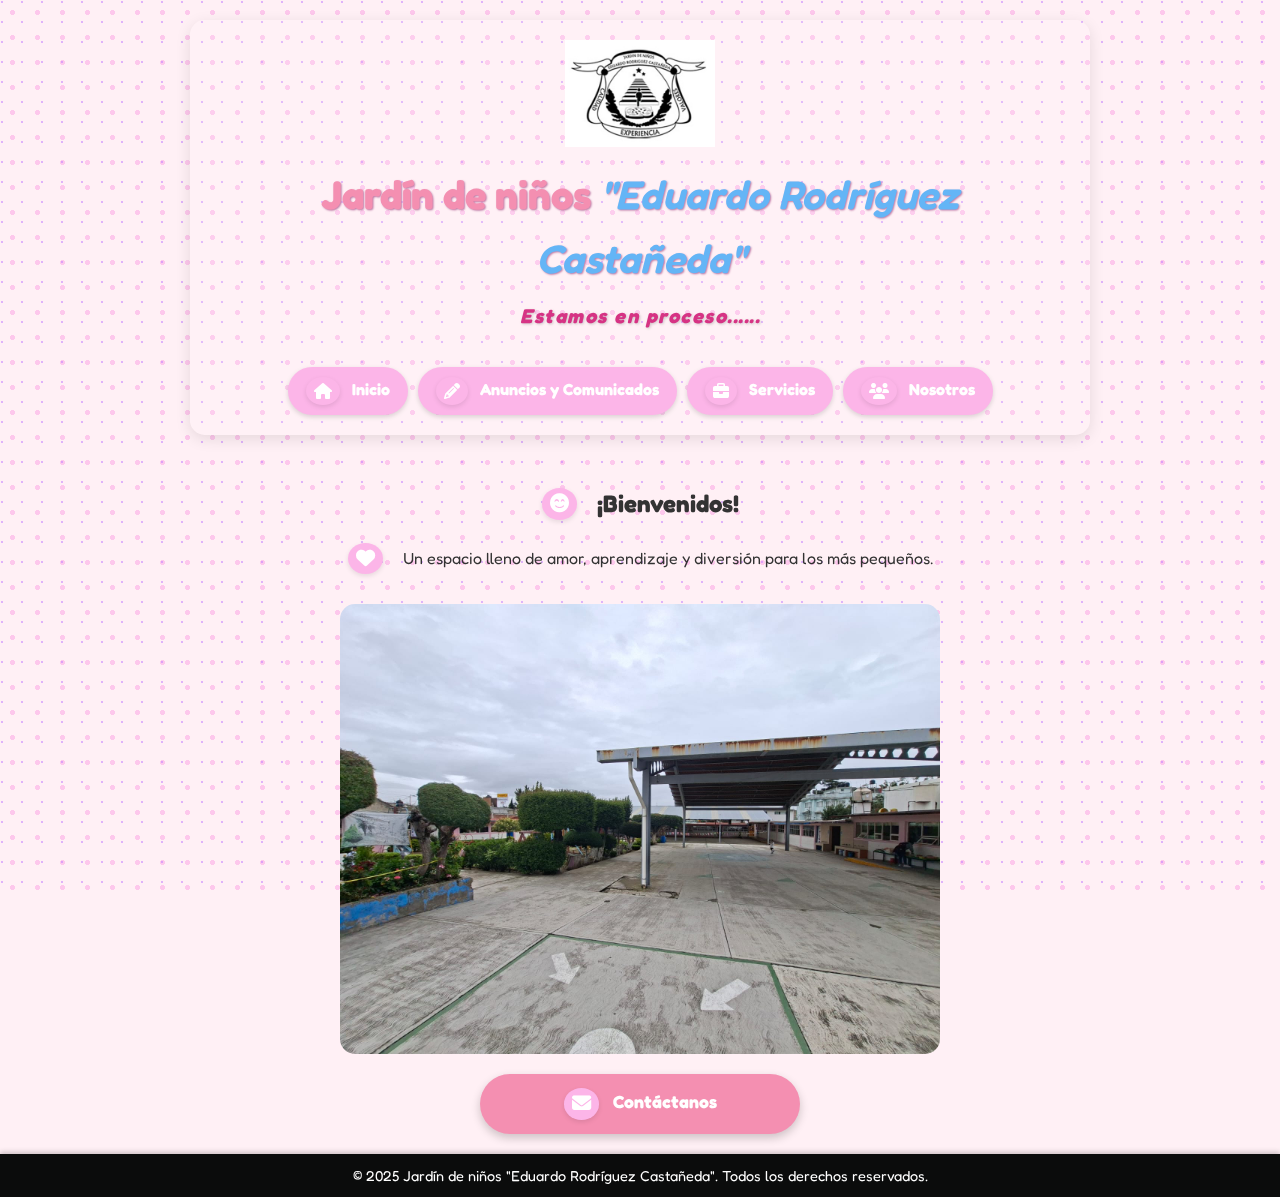
<file: index.html>
<!DOCTYPE html>
<html lang="es">

<head>
    <meta charset="UTF-8">
    <meta name="viewport" content="width=device-width, initial-scale=1.0">

    <link rel="stylesheet" href="css/estilos.css" />

    <link href="https://fonts.googleapis.com/css2?family=Fredoka:wght@400;600&display=swap" rel="stylesheet">
    <link rel="stylesheet" href="https://cdnjs.cloudflare.com/ajax/libs/font-awesome/6.4.0/css/all.min.css" />

</head>

<body>
    <div class="estrellas"></div>

    <header>

        <div class="logo">
            <img src="img/LogoEscuela.jpg" alt="Logo del Preescolar">
            <h1 class="titulo-principal">Jardín de niños <span class="nombre">"Eduardo Rodríguez Castañeda"</span></h1>
            <h3 class="subtitulo">Estamos en proceso......</h3>
        </div>

        <nav>
            <button class="menu-toggle" id="menu-toggle">☰</button>
            <ul class="menu" id="menu">
                <li><a href="index.html"><i class="fas fa-home"></i> Inicio</a></li>
                <li><a href="informacion.html"><i class="fas fa-pencil-alt"></i> Anuncios y Comunicados</a></li>
                <li><a href="servicios.html"><i class="fas fa-briefcase"></i> Servicios</a></li>
                <li><a href="nosotros.html"><i class="fas fa-users"></i> Nosotros</a></li>


            </ul>

        </nav>

    </header>
 

    <main>
        <section class="bienvenida">
            <h2><i class="fas fa-smile-beam"></i> ¡Bienvenidos!</h2>
            <p><i class="fas fa-heart"></i> Un espacio lleno de amor, aprendizaje y diversión para los más pequeños.</p>
            <img src="img/foto_Pano.jpg" alt="Niños jugando en el jardín">
            <a href="contacto.html" class="boton"><i class="fas fa-envelope"></i> Contáctanos</a>
        </section>


    </main>


    <footer>
        <p>&copy; 2025 Jardín de niños "Eduardo Rodríguez Castañeda". Todos los derechos reservados.</p>
    </footer>
    <script src="js/menu.js"></script>
</body>

</html>
</file>
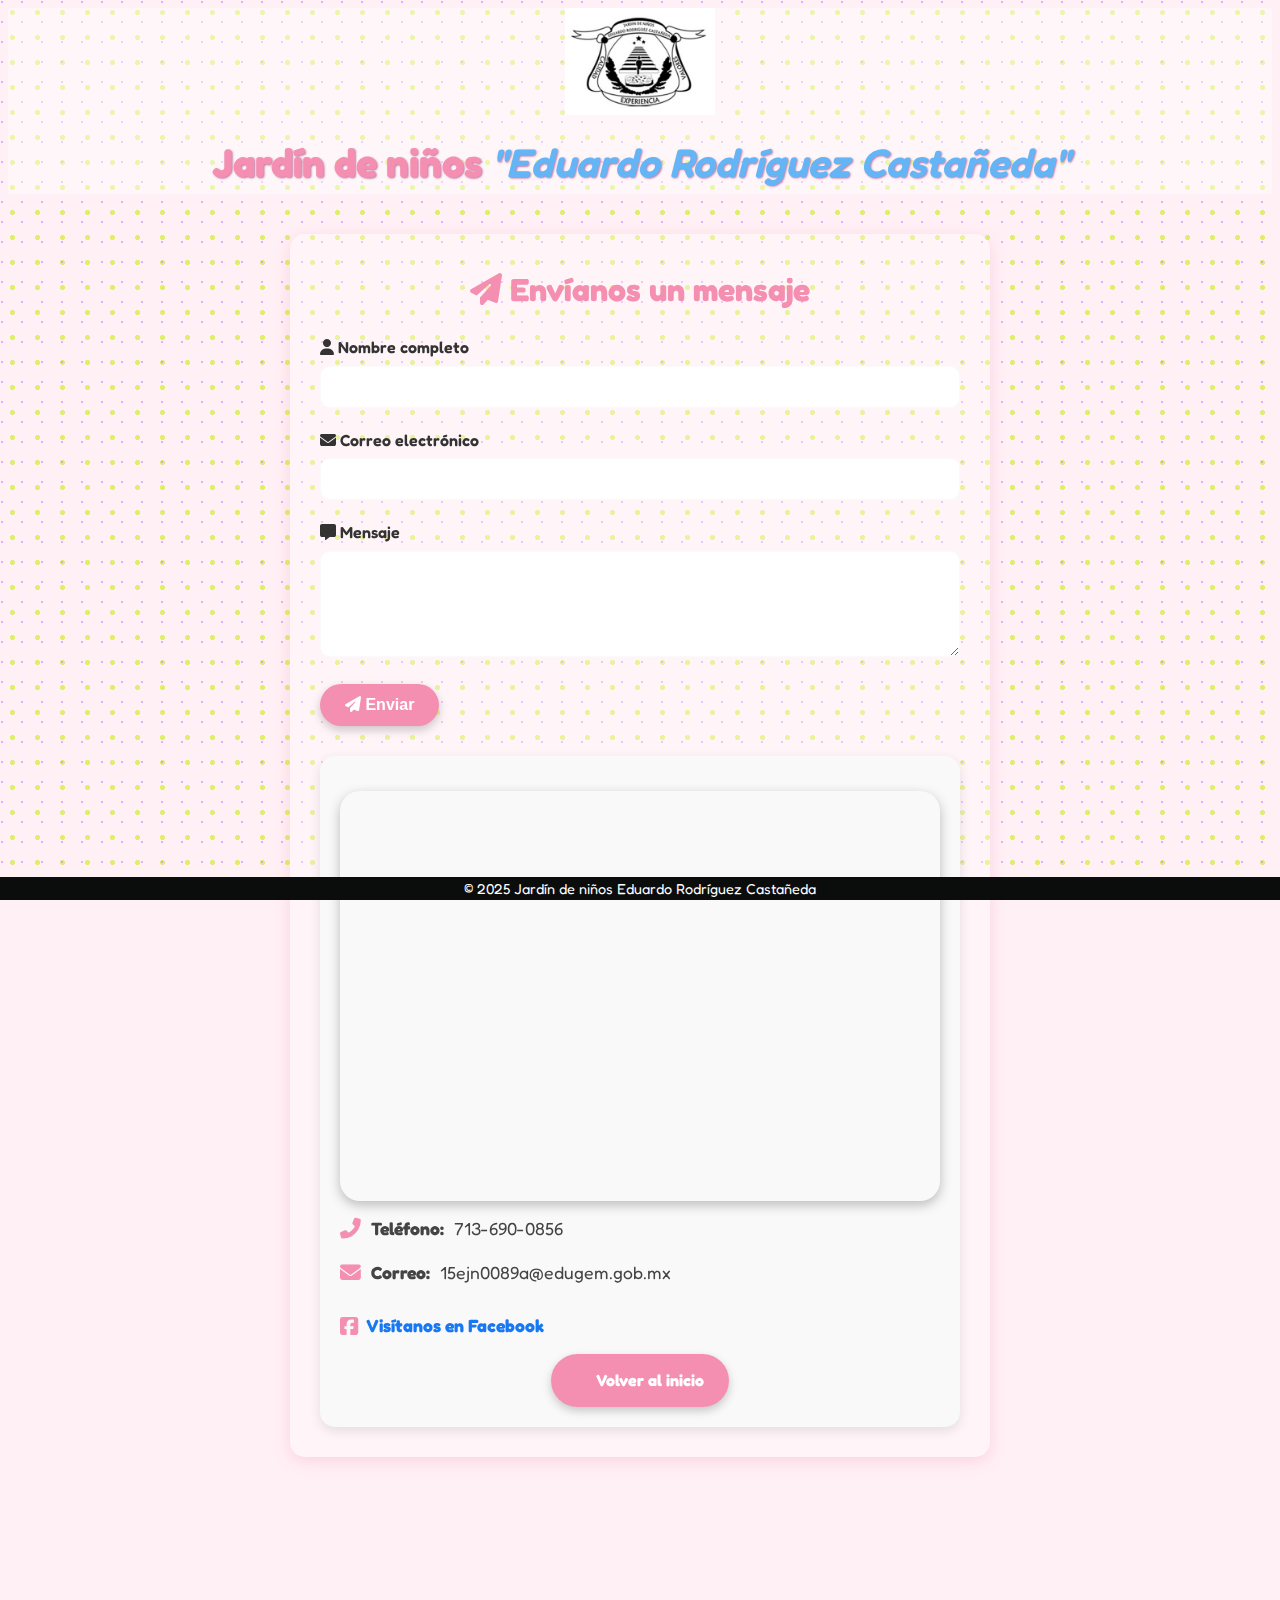
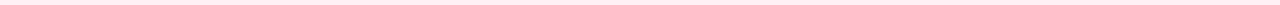
<file: contacto.html>
<!DOCTYPE html>
<html lang="es">

<head>
  <meta charset="UTF-8" />
  <meta name="viewport" content="width=device-width, initial-scale=1" />
  <title>Contáctanos - Jardín de niños Eduardo Rodríguez Castañeda</title>
  <link rel="stylesheet" href="css/contacto.css" />
  <link href="https://fonts.googleapis.com/css2?family=Fredoka&display=swap" rel="stylesheet" />
  <link rel="stylesheet" href="https://cdnjs.cloudflare.com/ajax/libs/font-awesome/6.4.0/css/all.min.css" />
</head>

<body class="contacto-page">
  <div class="estrellas"></div>
  <div class="estrellas3"></div>

  <header>
    <div class="logo">
      <img src="img/LogoEscuela.jpg" alt="Logo del Preescolar" />
      <h1 class="titulo-principal">
        Jardín de niños <span class="nombre">"Eduardo Rodríguez Castañeda"</span>
      </h1>
    </div>
  </header>

  <main>
    <section class="contacto">
      <h2 class="titulo-seccion"><i class="fas fa-paper-plane"></i> Envíanos un mensaje</h2>

      <form action="https://formsubmit.co/15ejn0089a@edugem.gob.mx" method="POST" class="formulario-contacto">

        <input type="hidden" name="_captcha" value="false">
        <input type="hidden" name="_next" value="https://xanderm30.github.io/gracias.html">

        <label for="nombre"><i class="fas fa-user"></i> Nombre completo</label>
        <input type="text" id="nombre" name="nombre" required>

        <label for="email"><i class="fas fa-envelope"></i> Correo electrónico</label>
        <input type="email" id="email" name="email" required>

        <label for="mensaje"><i class="fas fa-comment-alt"></i> Mensaje</label>
        <textarea id="mensaje" name="mensaje" rows="5" required></textarea>

        <button type="submit" class="boton"><i class="fas fa-paper-plane"></i> Enviar</button>
      </form>
<div class="informacion-contacto">
      <div class="mapa">
        <iframe
          src="https://www.google.com/maps/embed?pb=!1m18!1m12!1m3!1d537.4765699722136!2d-99.4698513156447!3d19.178971907590213!2m3!1f0!2f0!3f0!3m2!1i1024!2i768!4f13.1!3m3!1m2!1s0x85cdf232e2759dd9%3A0x6bde00c539e40dfd!2sEduardo%20Rodriguez%20Casta%C3%B1eda!5e0!3m2!1ses-419!2smx!4v1752170701131!5m2!1ses-419!2smx"
          width="100%" height="400" style="border:0;" allowfullscreen="" loading="lazy"
          referrerpolicy="no-referrer-when-downgrade">
        </iframe>
      </div>

      <p><i class="fas fa-phone-alt"></i> <strong>Teléfono:</strong> 713-690-0856</p>
      <p><i class="fas fa-envelope"></i> <strong>Correo:</strong> 15ejn0089a@edugem.gob.mx</p>
      <p>
        <a href="https://www.facebook.com/PaginaDeFacebook" target="_blank" class="facebook-link">
          <i class="fab fa-facebook-square"></i> <strong>Visítanos en Facebook</strong>
        </a>
      </p>

      <a href="index.html" class="boton volver"><i class="fas fa-arrow-left"></i> Volver al inicio</a>
      </div>
    </section>
  </main>

  <footer>
    © 2025 Jardín de niños Eduardo Rodríguez Castañeda
  </footer>
</body>

</html>
</file>
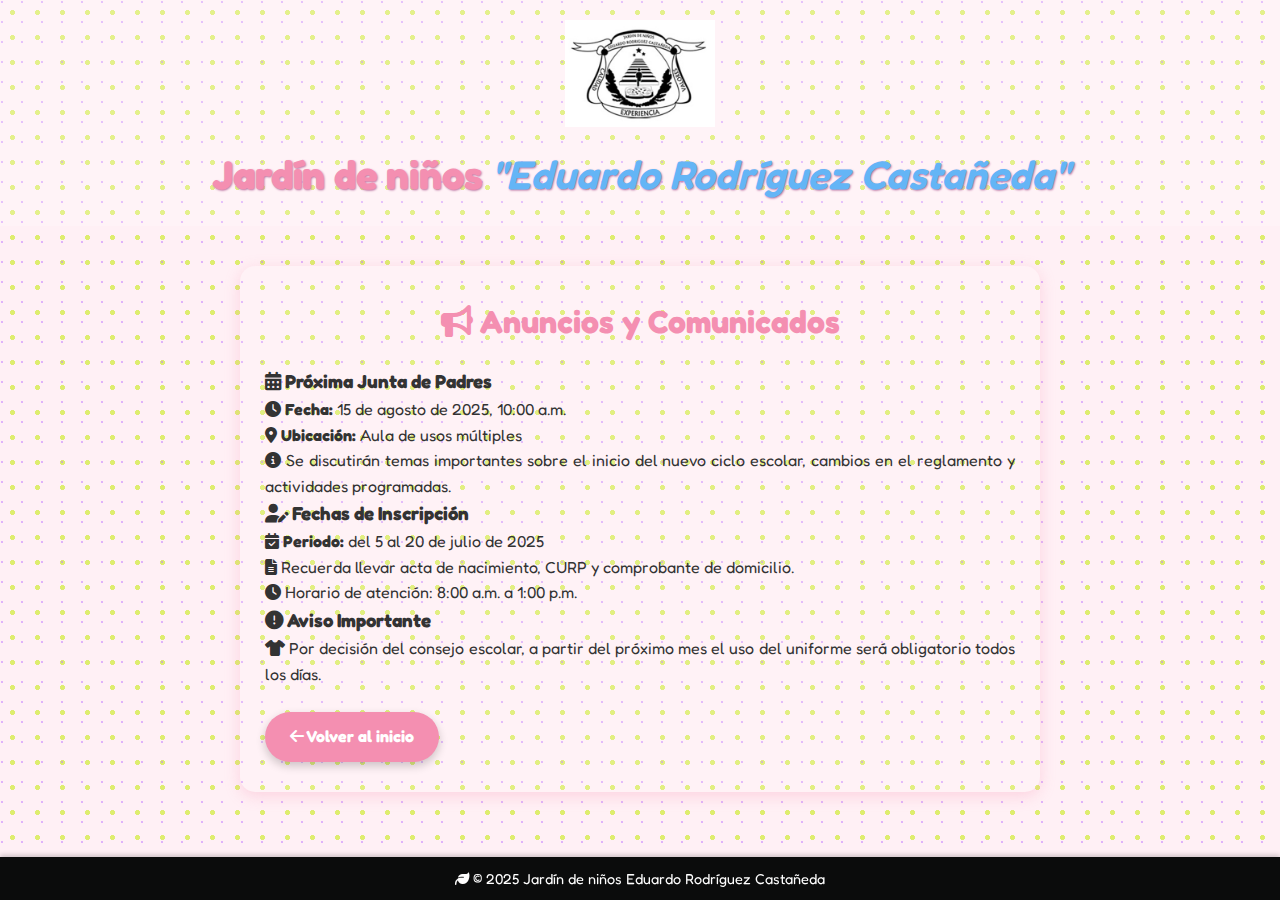
<file: informacion.html>
<!DOCTYPE html>
<html lang="es">
<head>
  <meta charset="UTF-8" />
  <meta name="viewport" content="width=device-width, initial-scale=1" />
  <title>Información - Jardín de niños Eduardo Rodríguez Castañeda</title>
  <link rel="stylesheet" href="css/informacion.css" />
  <link href="https://fonts.googleapis.com/css2?family=Fredoka:wght@400;600&display=swap" rel="stylesheet">
  <link rel="stylesheet" href="https://cdnjs.cloudflare.com/ajax/libs/font-awesome/6.5.0/css/all.min.css">

  
  
</head>
<body class="informacion-page">
  <div class="estrellas"></div>

  <div class="container">
    <header>
      <div class="logo">
        <img src="img/LogoEscuela.jpg" alt="Logo del Preescolar" />
        <h1 class="titulo-principal">
          <i class=""></i> Jardín de niños <span class="nombre">"Eduardo Rodríguez Castañeda"</span>
        </h1>
      </div>
    </header>

    <main>
      <section class="informacion">
        <h2 class="titulo-informacion"><i class="fas fa-bullhorn"></i> Anuncios y Comunicados</h2>

        <article class="modulo-info">
          <h3><i class="fas fa-calendar-alt"></i> Próxima Junta de Padres</h3>
          <p><strong><i class="fas fa-clock"></i> Fecha:</strong> 15 de agosto de 2025, 10:00 a.m.</p>
          <p><strong><i class="fas fa-map-marker-alt"></i> Ubicación:</strong> Aula de usos múltiples</p>
          <p><i class="fas fa-info-circle"></i> Se discutirán temas importantes sobre el inicio del nuevo ciclo escolar, cambios en el reglamento y actividades programadas.</p>
        </article>

        <article class="modulo-info">
          <h3><i class="fas fa-user-edit"></i> Fechas de Inscripción</h3>
          <p><strong><i class="fas fa-calendar-check"></i> Periodo:</strong> del 5 al 20 de julio de 2025</p>
          <p><i class="fas fa-file-alt"></i> Recuerda llevar acta de nacimiento, CURP y comprobante de domicilio.</p>
          <p><i class="fas fa-clock"></i> Horario de atención: 8:00 a.m. a 1:00 p.m.</p>
        </article>

        <article class="modulo-info">
          <h3><i class="fas fa-exclamation-circle"></i> Aviso Importante</h3>
          <p><i class="fas fa-tshirt"></i> Por decisión del consejo escolar, a partir del próximo mes el uso del uniforme será obligatorio todos los días.</p>
        </article>

        <a href="index.html" class="boton volver"><i class="fas fa-arrow-left"></i> Volver al inicio</a>
      </section>
    </main>

    <footer>
      <i class="fas fa-leaf"></i> © 2025 Jardín de niños Eduardo Rodríguez Castañeda
    </footer>
  </div>
</body>
</html>
</file>
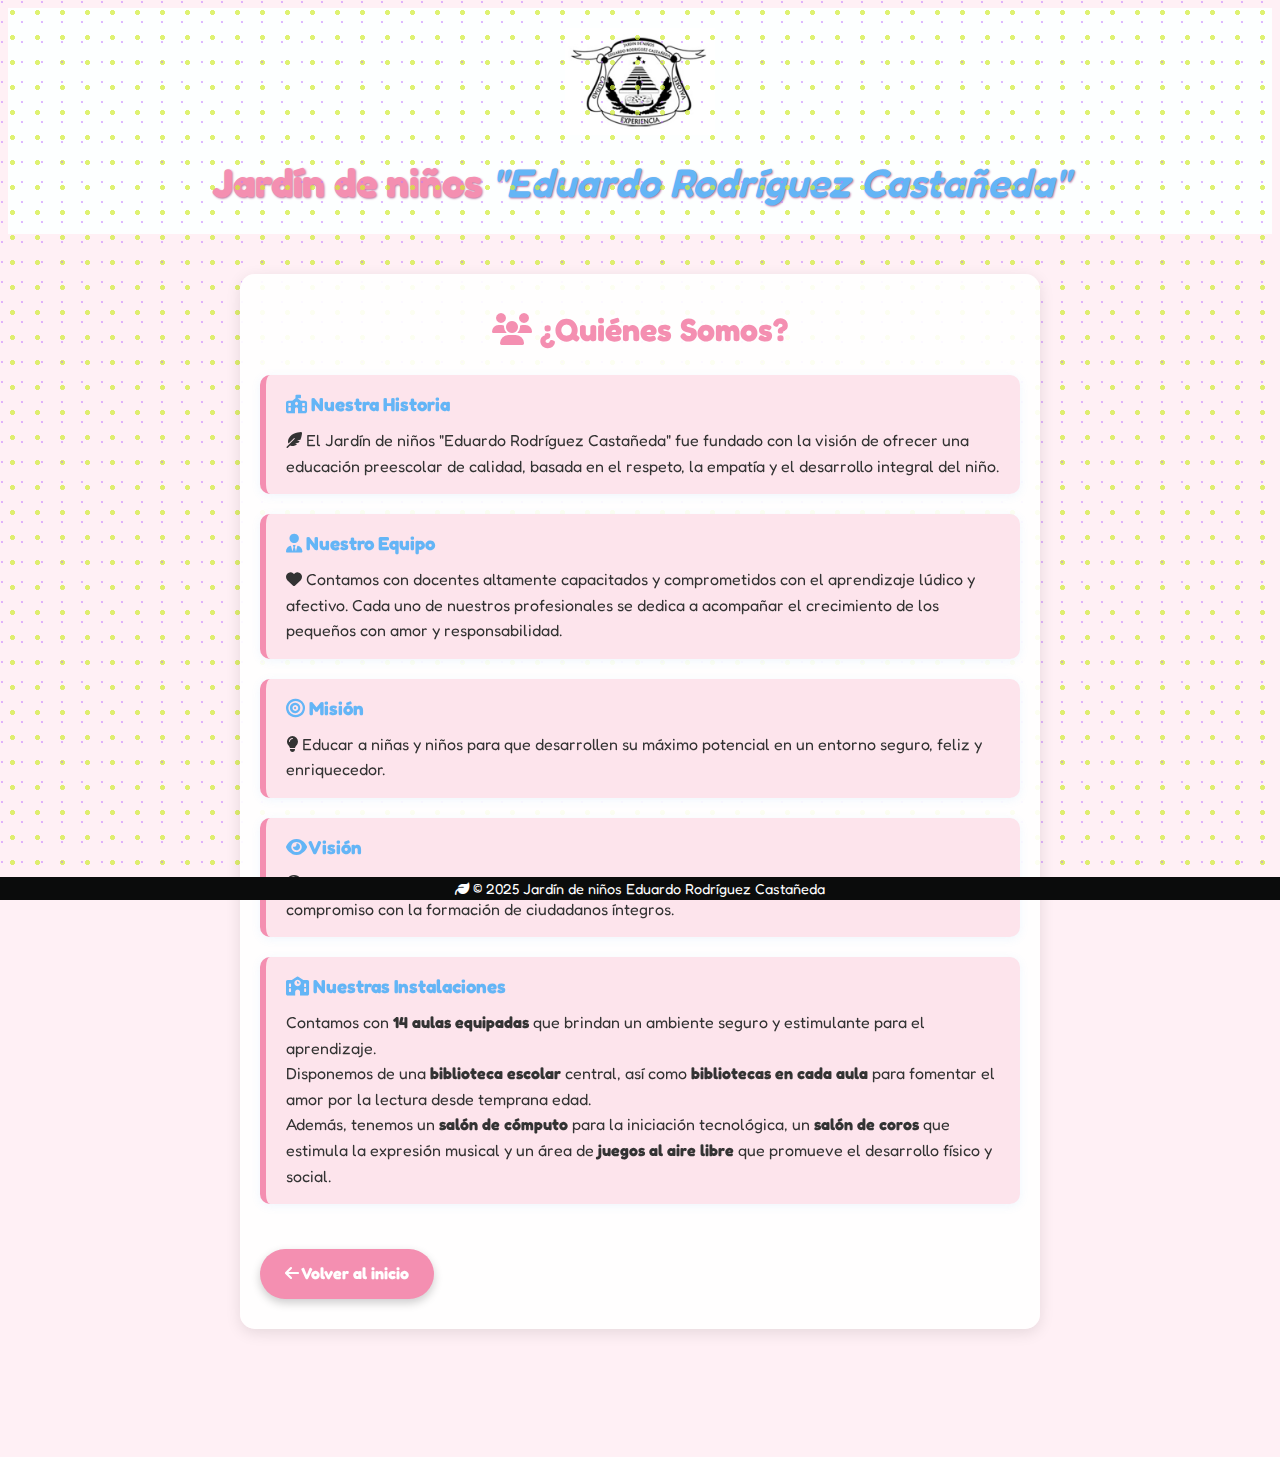
<file: nosotros.html>
<!DOCTYPE html>
<html lang="es">

<head>
  <meta charset="UTF-8" />
  <meta name="viewport" content="width=device-width, initial-scale=1" />
  <title>Nosotros - Jardín de niños Eduardo Rodríguez Castañeda</title>
  <link rel="stylesheet" href="css/nosotros.css" />
  <link href="https://fonts.googleapis.com/css2?family=Fredoka&display=swap" rel="stylesheet" />
  <link rel="stylesheet" href="https://cdnjs.cloudflare.com/ajax/libs/font-awesome/6.5.0/css/all.min.css">




</head>

<body class="nosotros-page">
  <div class="estrellas"></div>
  <div class="estrellas3"></div>

  <header>
    <div class="logo">
      <img src="img/LogoEscuela.jpg" alt="Logo del Preescolar" />
      <h1 class="titulo-principal">
        <i class=""></i> Jardín de niños <span class="nombre">"Eduardo Rodríguez Castañeda"</span>
      </h1>
    </div>
  </header>

  <main>
    <section class="nosotros">
      <h2 class="titulo-seccion"><i class="fas fa-users"></i> ¿Quiénes Somos?</h2>

      <div class="modulo-nosotros">
        <h3><i class="fas fa-school-flag"></i> Nuestra Historia</h3>
        <p><i class="fas fa-feather-alt"></i> El Jardín de niños "Eduardo Rodríguez Castañeda" fue fundado con la visión
          de ofrecer una educación preescolar de calidad, basada en el respeto, la empatía y el desarrollo integral del
          niño.</p>
      </div>

      <div class="modulo-nosotros">
        <h3><i class="fas fa-user-tie"></i> Nuestro Equipo</h3>
        <p><i class="fas fa-heart"></i> Contamos con docentes altamente capacitados y comprometidos con el aprendizaje
          lúdico y afectivo. Cada uno de nuestros profesionales se dedica a acompañar el crecimiento de los pequeños con
          amor y responsabilidad.</p>
      </div>

      <div class="modulo-nosotros">
        <h3><i class="fas fa-bullseye"></i> Misión</h3>
        <p><i class="fas fa-lightbulb"></i> Educar a niñas y niños para que desarrollen su máximo potencial en un
          entorno seguro, feliz y enriquecedor.</p>
      </div>

      <div class="modulo-nosotros">
        <h3><i class="fas fa-eye"></i> Visión</h3>
        <p><i class="fas fa-globe-americas"></i> Ser una institución preescolar reconocida por su calidad educativa, su
          calidez humana y su compromiso con la formación de ciudadanos íntegros.</p>
      </div>
      
      <div class="modulo-nosotros">
        <h3><i class="fas fa-school"></i> Nuestras Instalaciones</h3>
        <p>Contamos con <strong>14 aulas equipadas</strong> que brindan un ambiente seguro y estimulante para el
          aprendizaje.</p>
        <p>Disponemos de una <strong>biblioteca escolar</strong> central, así como <strong>bibliotecas en cada
            aula</strong> para fomentar el amor por la lectura desde temprana edad.</p>
        <p>Además, tenemos un <strong>salón de cómputo</strong> para la iniciación tecnológica, un <strong>salón de
            coros</strong> que estimula la expresión musical y un área de <strong>juegos al aire libre</strong> que
          promueve el desarrollo físico y social.</p>
      </div>

      <a href="index.html" class="boton volver"><i class="fas fa-arrow-left"></i> Volver al inicio</a>
    </section>
  </main>

  <footer>
    <i class="fas fa-leaf"></i> © 2025 Jardín de niños Eduardo Rodríguez Castañeda
  </footer>
</body>

</html>
</file>
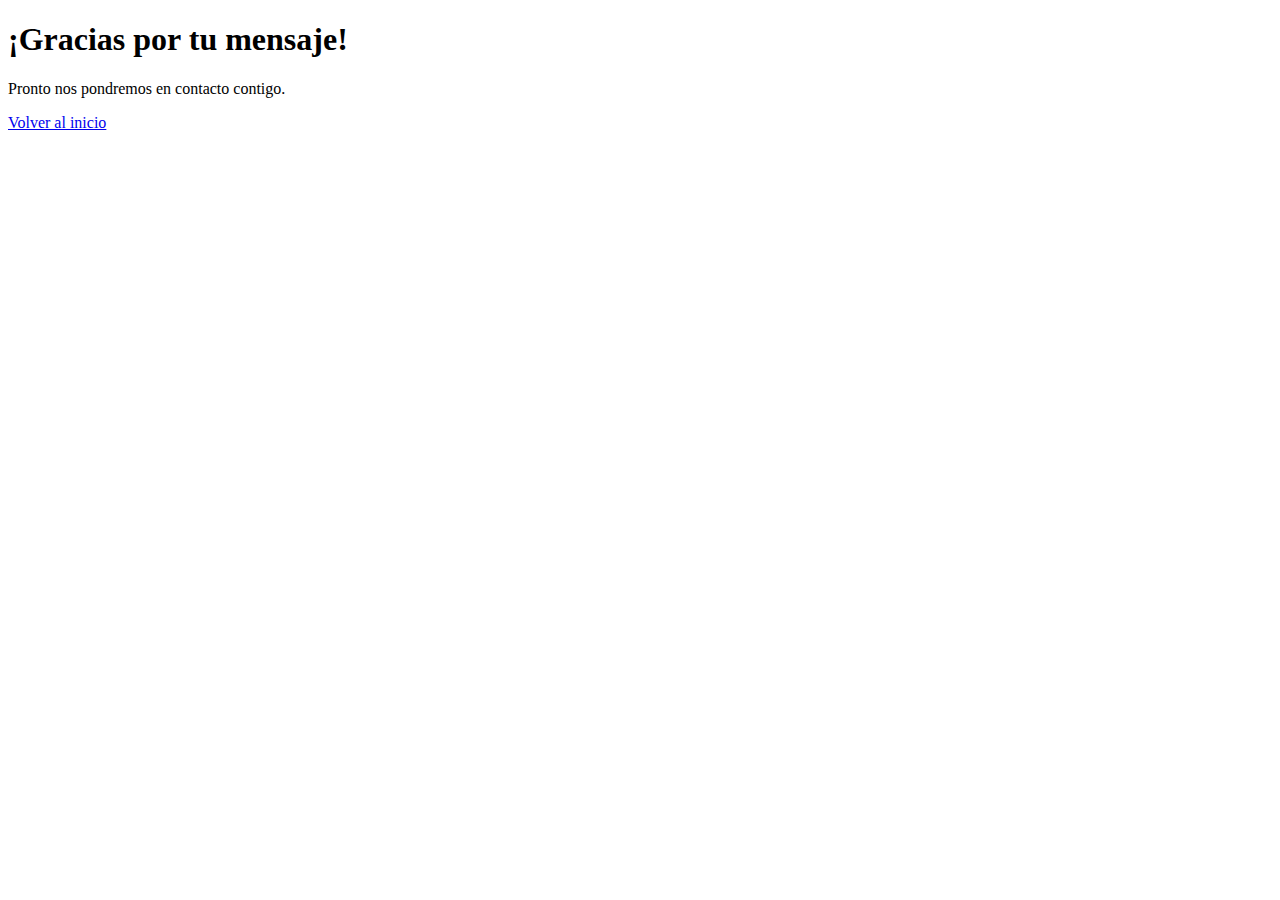
<file: js/gracias.html>
<!-- gracias.html -->
<!DOCTYPE html>
<html lang="es">
<head>
  <meta charset="UTF-8">
  <title>Gracias</title>
</head>
<body>
  <h1>¡Gracias por tu mensaje!</h1>
  <p>Pronto nos pondremos en contacto contigo.</p>
  <a href="index.html">Volver al inicio</a>
</body>
</html>
</file>
<file: css/contacto.css>
.contacto-page * {
  margin: 0;
  padding: 0;
  box-sizing: border-box;
}

.contacto-page {
  font-family: 'Fredoka', sans-serif;
  background-color: #fff0f5;
  color: #333;
  line-height: 1.6;
  min-height: 100vh;
  padding-bottom: 100px;
  position: relative;
}


header {
  background-color: #fdffff6c;
  padding: 20px;
  text-align: center;
}

.logo {
  display: flex;
  flex-direction: column;
  align-items: center;
}

.logo img {
  width: 150px;
  height: auto;
}

.titulo-principal {
  font-size: 2.5rem;
  color: #f48fb1;
  text-shadow: 1px 1px 2px #c07ca7;
  font-weight: 700;
  margin-top: 15px;
}

.titulo-principal .nombre {
  color: #64b5f6;
  font-style: italic;
  font-weight: 600;
}

.menu {
  display: flex;
  justify-content: center;
  gap: 10px;
  flex-wrap: wrap;
  margin-top: 15px;
  padding: 0;
}

.menu li {
  list-style: none;
}

.menu li a {
  display: inline-block;
  padding: 10px 18px;
  background-color: #fcb5e8;
  color: white;
  font-weight: bold;
  text-decoration: none;
  border-radius: 30px;
  transition: background-color 0.3s, transform 0.2s;
  box-shadow: 0 2px 5px rgba(0, 0, 0, 0.15);
}

.menu li a:hover,
.menu li a.active {
  background-color: #64b5f6;
  transform: scale(1.05);
}


.contacto {
  max-width: 700px;
  margin: 40px auto;
  padding: 30px;
  background-color: rgba(255, 255, 255, 0.314);
  border-radius: 15px;
  box-shadow: 0 4px 15px rgba(244, 143, 177, 0.3);
}

.titulo-seccion {
  text-align: center;
  font-size: 2rem;
  margin-bottom: 20px;
  color: #f48fb1;
}

.formulario-contacto label {
  display: block;
  margin-bottom: 5px;
  font-weight: 600;
}

.formulario-contacto input,
.formulario-contacto textarea {
  width: 100%;
  padding: 12px;
  margin-bottom: 20px;
  border-radius: 10px;
  border: 1px solid #cccccc18;
  font-family: 'Fredoka', sans-serif;
}

.boton {
  display: inline-block;
  background-color: #f48fb1;
  color: white;
  padding: 12px 25px;
  border-radius: 30px;
  text-decoration: none;
  font-weight: bold;
  font-size: 1rem;
  border: none;
  cursor: pointer;
  box-shadow: 0 4px 10px rgba(0, 0, 0, 0.2);
  transition: background-color 0.3s, transform 0.2s;
}

.boton:hover {
  background-color: #ec407a;
  transform: scale(1.05);
}

.informacion-contacto {
  margin-top: 30px;
  font-size: 1.1rem;
  line-height: 1.8;
  color: #444;
  text-align: center;
  max-width: 700px;
  margin-left: auto;
  margin-right: auto;
  padding: 20px;
  background-color: #f9f9f9;
  border-radius: 15px;
  box-shadow: 0 4px 12px rgba(0, 0, 0, 0.1);
}

.mapa {
    border-radius: 20px;
    overflow: hidden;
    box-shadow: 0 4px 12px rgba(0, 0, 0, 0.25);
    margin-top: 15px;
    max-width: 100%;
}


.estrellas,
.estrellas3 {
  position: fixed;
  top: 0; left: 0;
  width: 100%; height: 100%;
  pointer-events: none;
  z-index: -1; /* Estrellas detrás */
  overflow: hidden;
}

.contacto-page {
  position: relative;
  z-index: 0; /* Contenido delante */
}


.estrellas::before {
  content: "";
  position: absolute;
  width: 100%; height: 100%;
  background-image: radial-gradient(#d0ec35 2.5px, transparent 2.5px);
  background-size: 25px 25px;
  opacity: 0.7;
  animation: estrellasAnimar 60s linear infinite;
}

.estrellas::after {
  content: "";
  position: absolute;
  width: 100%; height: 100%;
  background-image: radial-gradient(#bf76ff 1.5px, transparent 1.5px);
  background-size: 20px 20px;
  background-position: 12px 12px;
  opacity: 0.5;
  animation: estrellasAnimar 90s linear infinite reverse;
}
.facebook-link {
  color: #1877f2;
  text-decoration: none;
  font-weight: bold;
  font-size: 1.1rem;
  display: inline-flex;
  align-items: center;
  gap: 6px;
  margin-top: 10px;
}

.facebook-link:hover {
  text-decoration: underline;
}
.informacion-contacto p {
  font-size: 1.1rem;
  margin: 12px 0;
  display: flex;
  align-items: center;
  gap: 10px;
}

.informacion-contacto i {
  color: #f48fb1;
  font-size: 1.3rem;
}

.facebook-link {
  display: inline-flex;
  align-items: center;
  gap: 8px;
  text-decoration: none;
  font-size: 1.1rem;
  color: #1877f2;
  font-weight: bold;
}

.facebook-link:hover {
  text-decoration: underline;
}



@keyframes estrellasAnimar {
  0% { transform: translateY(0) translateX(0); }
  100% { transform: translateY(-50%) translateX(-25%); }
}


footer {
  position: fixed;
  bottom: 0;
  left: 0;
  width: 100%;
  background-color: #0b0c0c;
  color: white;
  text-align: center;
  padding: 10px 0;
  z-index: 10;
  font-size: 0.9rem;
}
</file>
<file: css/informacion.css>
* {
    margin: 0;
    padding: 0;
    box-sizing: border-box;
}

body.informacion-page {
    font-family: 'Fredoka', sans-serif;
    background-color: #fff0f5;
    color: #333;
    line-height: 1.6;
    position: relative;
    min-height: 100vh;
    padding-bottom: 60px;
}

.estrellas3 {
    position: fixed;
    top: 0;
    left: 0;
    width: 100%;
    height: 100%;
    pointer-events: none;
    z-index: 0;
    overflow: hidden;
}

.estrellas::before {
    content: "";
    position: absolute;
    width: 100%;
    height: 100%;
    background-image: radial-gradient(#d0ec35 2.5px, transparent 2.5px);
    background-size: 25px 25px;
    background-position: 0 0;
    opacity: 0.7;
    animation: estrellasAnimar 60s linear infinite;
}

.estrellas::after {
    content: "";
    position: absolute;
    width: 100%;
    height: 100%;
    background-image: radial-gradient(#bf76ff 1.5px, transparent 1.5px);
    background-size: 20px 20px;
    background-position: 12px 12px;
    opacity: 0.5;
    animation: estrellasAnimar 90s linear infinite reverse;
}

.estrellas3 {
    background-image: radial-gradient(#f48fb1 1.5px, transparent 1.5px);
    background-size: 15px 15px;
    background-position: 7px 7px;
    opacity: 0.3;
    animation: estrellasAnimar 120s linear infinite;
}

@keyframes estrellasAnimar {
    0% {
        transform: translateY(0) translateX(0);
    }
    100% {
        transform: translateY(-50%) translateX(-25%);
    }
}

header {
    background-color: #fdffff33;
    padding: 20px;
    text-align: center;
    position: relative;
    z-index: 1;
}

/* Logo */
.logo {
    display: flex;
    flex-direction: column;
    align-items: center;
}

.logo img {
    width: 150px;
    height: auto;
    animation: zoomIn 1.2s ease forwards;
}
.titulo-principal {
    font-size: 2.5rem;
    color: #f48fb1;
    /* rosa pastel */
    text-shadow: 1px 1px 2px #c07ca7;
    font-weight: 700;
    margin-top: 15px;
}

.titulo-principal .nombre {
    color: #64b5f6;
    /* azul pastel */
    font-style: italic;
    font-weight: 600;
}


.menu {
    display: flex;
    justify-content: center;
    gap: 15px;
    flex-wrap: wrap;
    margin-top: 15px;
    z-index: 1;
}

.menu li {
    list-style: none;
}

.menu li a {
    display: inline-block;
    padding: 10px 18px;
    background-color: #fcb5e8;
    color: white;
    font-weight: bold;
    text-decoration: none;
    border-radius: 30px;
    transition: background-color 0.3s, transform 0.2s;
    box-shadow: 0 2px 5px rgba(0, 0, 0, 0.15);
}

.menu li a:hover,
.menu li a.active {
    background-color: #64b5f6;
    transform: scale(1.05);
}

.informacion {
    max-width: 800px;
    margin: 40px auto;
    padding: 30px 25px;
    background: rgba(255, 255, 255, 0.127);
    border-radius: 15px;
    box-shadow: 0 4px 15px rgba(244, 143, 177, 0.3);
    text-align: justify;
    z-index: 1;
    position: relative;
}

.titulo-informacion {
    font-size: 2rem;
    color: #f48fb1;
    margin-bottom: 20px;
    text-align: center;
    animation: fadeIn 1s ease forwards;
}


.boton {
    display: inline-block;
    margin-top: 25px;
    background-color: #f48fb1;
    color: white;
    padding: 12px 25px;
    border-radius: 30px;
    text-decoration: none;
    font-weight: bold;
    font-size: 1rem;
    box-shadow: 0 4px 10px rgba(0, 0, 0, 0.2);
    transition: background-color 0.3s, transform 0.2s;
    animation: bounceIn 1s ease forwards;
}

.boton:hover {
    background-color: #4991f5;
    transform: scale(1.1);
}

footer {
    position: fixed;
    bottom: 0;
    left: 0;
    width: 100%;
    background-color: #0b0c0c;
    color: white;
    text-align: center;
    padding: 10px 0;
    z-index: 10;
    font-size: 0.9rem;
    box-shadow: 0 -2px 5px rgba(0, 0, 0, 0.2);
}


@keyframes zoomIn {
    0% {
        opacity: 0;
        transform: scale(0.8);
    }
    100% {
        opacity: 1;
        transform: scale(1);
    }
}

@keyframes fadeIn {
    0% {
        opacity: 0;
        transform: translateY(20px);
    }
    100% {
        opacity: 1;
        transform: translateY(0);
    }
}

@keyframes bounceIn {
    0% { transform: scale(0.95); }
    50% { transform: scale(1.05); }
    100% { transform: scale(1); }
}


@media (max-width: 768px) {
    .menu {
        flex-direction: column;
        align-items: center;
    }

    .informacion {
        margin: 20px;
        padding: 20px;
    }

    .titulo-principal {
        font-size: 2rem;
        text-align: center;
    }
    .titulo-informacion {
  font-size: 2rem;
  text-align: center;
  margin-bottom: 25px;
  color: #ec407a;
}

.modulo-info {
  background-color: #ffffffdd;
  border-left: 6px solid #f48fb1;
  border-radius: 12px;
  padding: 15px 20px;
  margin-bottom: 20px;
  box-shadow: 0 3px 10px rgba(0, 0, 0, 0.1);
  animation: fadeIn 0.8s ease-in-out;
}

.modulo-info h3 {
  margin-bottom: 8px;
  color: #64b5f6;
  font-size: 1.3rem;
}

.modulo-info p {
  margin-bottom: 6px;
  color: #444;
  font-size: 1rem;
  line-height: 1.5;
}

.modulo-info i {
  margin-right: 6px;
  color: #f48fb1;
}

}
</file>
<file: css/nosotros.css>
/* nosotros.css */

.nosotros-page * {
  margin: 0;
  padding: 0;
  box-sizing: border-box;
}

.nosotros-page {
  font-family: 'Fredoka', sans-serif;
  background-color: #fff0f5;
  color: #333;
  line-height: 1.6;
  min-height: 100vh;
  padding-bottom: 80px;
  position: relative;
}


.nosotros-page header {
  background-color: #fdffff;
  padding: 20px;
  text-align: center;
}

.nosotros-page .logo {
  display: flex;
  flex-direction: column;
  align-items: center;
}

.nosotros-page .logo img {
  width: 150px;
  height: auto;
}

.nosotros-page .titulo-principal {
  font-size: 2.5rem;
  color: #f48fb1;
  text-shadow: 1px 1px 2px #c07ca7;
  font-weight: 700;
  margin-top: 15px;
}

.nosotros-page .titulo-principal .nombre {
  color: #64b5f6;
  font-style: italic;
  font-weight: 600;
}


.nosotros-page .menu {
  display: flex;
  justify-content: center;
  gap: 10px;
  flex-wrap: wrap;
  margin-top: 15px;
  padding: 0;
}

.nosotros-page .menu li {
  list-style: none;
}

.nosotros-page .menu li a {
  display: inline-block;
  padding: 10px 18px;
  background-color: #fcb5e8;
  color: white;
  font-weight: bold;
  text-decoration: none;
  border-radius: 30px;
  transition: background-color 0.3s, transform 0.2s;
  box-shadow: 0 2px 5px rgba(0, 0, 0, 0.15);
}

.nosotros-page .menu li a:hover,
.nosotros-page .menu li a.active {
  background-color: #64b5f6;
  transform: scale(1.05);
}


.nosotros-page .estrellas,
.nosotros-page .estrellas3 {
  position: fixed;
  top: 0; left: 0;
  width: 100%; height: 100%;
  pointer-events: none;
  z-index: 0;
  overflow: hidden;
}

.nosotros-page .estrellas::before {
  content: "";
  position: absolute;
  top: 0; left: 0;
  width: 100%; height: 100%;
  background-image: radial-gradient(#d0ec35 2.5px, transparent 2.5px);
  background-size: 25px 25px;
  opacity: 0.7;
  animation: estrellasAnimar 60s linear infinite;
}

.nosotros-page .estrellas::after {
  content: "";
  position: absolute;
  top: 0; left: 0;
  width: 100%; height: 100%;
  background-image: radial-gradient(#bf76ff 1.5px, transparent 1.5px);
  background-size: 20px 20px;
  background-position: 12px 12px;
  opacity: 0.5;
  animation: estrellasAnimar 90s linear infinite reverse;
}


@keyframes estrellasAnimar {
  0% { transform: translateY(0) translateX(0); }
  100% { transform: translateY(-50%) translateX(-25%); }
}


.nosotros-page .nosotros {
  max-width: 800px;
  margin: 40px auto;
  padding: 30px 20px;
  background: rgba(255, 255, 255, 0.9);
  border-radius: 15px;
  box-shadow: 0 4px 15px rgba(0, 0, 0, 0.1);
  z-index: 1;
  position: relative;
}

.nosotros-page .titulo-seccion {
  font-size: 2rem;
  margin-bottom: 20px;
  color: #f48fb1;
  text-align: center;
}


.nosotros-page .modulo-nosotros {
  background-color: #fde4ec;
  border-left: 6px solid #f48fb1;
  margin-bottom: 20px;
  padding: 15px 20px;
  border-radius: 10px;
  box-shadow: 0 2px 10px rgba(100, 181, 246, 0.1);
}

.nosotros-page .modulo-nosotros h3 {
  margin-bottom: 8px;
  color: #64b5f6;
}

.nosotros-page .modulo-nosotros p {
  margin: 0;
}


.nosotros-page .boton {
  display: inline-block;
  margin-top: 25px;
  background-color: #f48fb1;
  color: white;
  padding: 12px 25px;
  border-radius: 30px;
  text-decoration: none;
  font-weight: bold;
  font-size: 1rem;
  box-shadow: 0 4px 10px rgba(0, 0, 0, 0.2);
  transition: background-color 0.3s, transform 0.2s;
  animation: bounceIn 1s ease forwards;
}

.nosotros-page .boton:hover {
  background-color: #ec407a;
  transform: scale(1.1);
}

@keyframes bounceIn {
  0% { transform: scale(0.95); }
  50% { transform: scale(1.05); }
  100% { transform: scale(1); }
}


footer {
  position: fixed;
  bottom: 0;
  left: 0;
  width: 100%;
  background-color: #0b0c0c;
  color: white;
  text-align: center;
  padding: 10px 0;
  z-index: 10;
  font-size: 0.9rem;
}
</file>
<file: css/estilos.css>
/* Reset básico */
* {
    margin: 0;
    padding: 0;
    box-sizing: border-box;
}

body {
    font-family: 'Fredoka', sans-serif;
    background-color: #fff0f5;
    color: #333;
    line-height: 1.6;
}


header {
    background-color: #ffffff1f;
    /* blanco semi-transparente */
    padding: 20px 30px;
    text-align: center;
    border-radius: 15px;
    box-shadow: 0 4px 15px rgba(0, 0, 0, 0.1);
    max-width: 900px;
    margin: 20px auto;
    position: relative;
    z-index: 1;
}


.logo {
    display: flex;
    flex-direction: column;
    align-items: center;
}

.logo img {
    width: 150px;
    height: auto;
}

.menu-toggle {
    display: none;
    font-size: 2rem;
    background: none;
    border: none;
    color: #f16dcc;
    cursor: pointer;
    margin-top: 10px;
}

.menu {
    display: flex;
    justify-content: center;
    gap: 10px;
    flex-wrap: wrap;
    margin-top: 15px;
}

.menu li {
    list-style: none;
}

.menu li a {
    display: inline-block;
    padding: 10px 18px;
    background-color: #fcb5e8;
    color: white;
    font-weight: bold;
    text-decoration: none;
    border-radius: 30px;
    transition: background-color 0.3s, transform 0.2s;
    box-shadow: 0 2px 5px rgba(0, 0, 0, 0.15);
}

.menu li a:hover {
    background-color: #64b5f6;
    transform: scale(1.05);
}

.menu li a i {
    background-color: #fcb5e8;
    /* fondo rosa */
    color: white;
    border-radius: 50%;
    padding: 6px 8px;
    font-size: 1rem;
    margin-right: 8px;
    vertical-align: middle;
    box-shadow: 0 2px 5px rgba(0, 0, 0, 0.1);
    animation: pulse 2.5s infinite ease-in-out;
    transition: transform 0.3s ease;
    display: inline-block;
}

.menu li a:hover i {
    transform: scale(1.15);
}



.bienvenida i {
    background-color: #fcb5e8;
    color: white;
    border-radius: 50%;
    padding: 6px 8px;
    font-size: 1rem;
    margin-right: 10px;
    vertical-align: middle;
    box-shadow: 0 2px 5px rgba(0, 0, 0, 0.1);
    animation: pulse 2.5s infinite ease-in-out;
}

@keyframes pulse {

    0%,
    100% {
        transform: scale(1);
    }

    50% {
        transform: scale(1.15);
    }
}

.subtitulo {
    font-size: 20px;
    color: #d63384; /* Rosa vibrante */
    font-style: italic;
    font-weight: bold;
    text-align: center;
    margin-top: 10px;
    margin-bottom: 20px;
    letter-spacing: 1.5px;
    text-shadow: 1px 1px 3px rgba(0, 0, 0, 0.2);
    animation: aparecer 1.5s ease-in-out both, pulsar 2.5s ease-in-out infinite;
}

/* Animación de aparición */
@keyframes aparecer {
    0% {
        opacity: 0;
        transform: translateY(-20px);
    }
    100% {
        opacity: 1;
        transform: translateY(0);
    }
}

/* Animación de pulsaciones */
@keyframes pulsar {
    0%, 100% {
        transform: scale(1);
        text-shadow: 1px 1px 3px rgba(0, 0, 0, 0.2);
    }
    50% {
        transform: scale(1.05);
        text-shadow: 2px 2px 6px rgba(0, 0, 0, 0.3);
    }
}




.boton {
    display: inline-block;
    margin-top: 20px;
    background-color: #f48fb1;
    color: white;
    padding: 12px 25px;
    border-radius: 30px;
    text-decoration: none;
    font-weight: bold;
    font-size: 1rem;
    box-shadow: 0 4px 10px rgba(0, 0, 0, 0.2);
    transition: background-color 0.3s, transform 0.2s;
}

.boton:hover {
    background-color: #64b5f6;
    transform: scale(1.1);
}


footer {
    position: fixed;
    bottom: 0;
    left: 0;
    width: 100%;
    background-color: #0b0c0c;
    color: white;
    text-align: center;
    padding: 10px 0;
    z-index: 10;
    font-size: 0.9rem;
    box-shadow: 0 -2px 5px rgba(0, 0, 0, 0.2);
}


@media (max-width: 768px) {
    .menu-toggle {
        display: block;
    }

    .menu {
        display: none;
        
        flex-wrap: wrap;
        justify-content: center;
        gap: 12px;
        margin-top: 15px;
        background-color: transparent;
        /* quitar fondo rosa */
        padding: 0;
        
        border-radius: 0;
        
    }

    .menu.active {
        display: flex;
    }

    .menu li {
        flex: none;
       
        list-style: none;
        display: flex;
        justify-content: center;
    }

    .menu li a {
        width: auto;
       
        background-color: #ec4079d8;
        /* fondo rosa para cada botón */
        padding: 12px 22px;
        border-radius: 30px;
        box-shadow: 0 4px 8px rgba(0, 0, 0, 0.1);
        text-align: center;
        transition: background-color 0.3s, transform 0.2s;
    }

    .menu li a:hover {
        background-color: #64b5f6;
        transform: scale(1.05);
    }


}

.titulo-principal {
    font-size: 2.5rem;
    color: #f48fb1;
    /* rosa pastel */
    text-shadow: 1px 1px 2px #c07ca7;
    font-weight: 700;
    margin-top: 15px;
}

.titulo-principal .nombre {
    color: #64b5f6;
    /* azul pastel */
    font-style: italic;
    font-weight: 600;
}



.bienvenida {
    padding: 20px 10px;
    display: flex;
    flex-direction: column;
    align-items: center;
    text-align: center;
}

.bienvenida h2,
.bienvenida p {
    display: inline-flex;
    align-items: center;
    justify-content: center;
    gap: 10px;
    margin: 10px 0;
}

.bienvenida i {
    background-color: #fcb5e8;
    color: white;
    border-radius: 50%;
    padding: 6px 8px;
    font-size: 1.2rem;
    vertical-align: middle;
    box-shadow: 0 2px 5px rgba(0, 0, 0, 0.1);
    animation: pulse 2.5s infinite ease-in-out;
}

.bienvenida img {
    width: 100%;
    max-width: 600px;
    border-radius: 15px;
    margin-top: 20px;
}

.boton {
    width: 90%;
    max-width: 320px;
    padding: 14px;
    font-size: 1.1rem;
    margin-top: 20px;
    text-align: center;
}


footer {
    position: fixed;
    bottom: 0;
    left: 0;
    width: 100%;
    background-color: #0b0c0c;
    color: white;
    text-align: center;
    padding: 10px 0;
    z-index: 10;
    font-size: 0.9rem;
    box-shadow: 0 -2px 5px rgba(0, 0, 0, 0.2);
}

.estrellas {
    position: fixed;
    top: 0;
    left: 0;
    width: 100%;
    height: 100%;
    pointer-events: none;
    z-index: 0;
    overflow: hidden;
}


.estrellas::before {
    content: "";
    position: absolute;
    top: 0;
    left: 0;
    width: 100%;
    height: 100%;
    background-image: radial-gradient(#fcb5e8 2.5px, transparent 2.5px);
    background-size: 25px 25px;
    background-position: 0 0;
    opacity: 0.7;
    animation: estrellasAnimar 60s linear infinite;
}


.estrellas::after {
    content: "";
    position: absolute;
    top: 0;
    left: 0;
    width: 100%;
    height: 100%;
    background-image: radial-gradient(#bf76ff 1.5px, transparent 1.5px);
    background-size: 20px 20px;
    background-position: 12px 12px;
    opacity: 0.5;
    animation: estrellasAnimar 90s linear infinite reverse;
}



@keyframes estrellasAnimar {
    0% {
        transform: translateY(0) translateX(0);
    }

    100% {
        transform: translateY(-50%) translateX(-25%);
    }
}


header,
main,
footer {
    position: relative;
    z-index: 1;
}






@keyframes fadeIn {
    0% {
        opacity: 0;
        transform: translateY(20px);
    }

    100% {
        opacity: 1;
        transform: translateY(0);
    }
}

@keyframes zoomIn {
    0% {
        opacity: 0;
        transform: scale(0.8);
    }

    100% {
        opacity: 1;
        transform: scale(1);
    }
}

@keyframes bounceIn {
    0% {
        transform: scale(0.95);
    }

    50% {
        transform: scale(1.05);
    }

    100% {
        transform: scale(1);
    }
}

@keyframes slideUp {
    0% {
        transform: translateY(100px);
        opacity: 0;
    }

    100% {
        transform: translateY(0);
        opacity: 1;
    }
}

@keyframes slideDown {
    0% {
        opacity: 0;
        transform: translateY(-20px);
    }

    100% {
        opacity: 1;
        transform: translateY(0);
    }
}




.logo img {
    animation: zoomIn 1.2s ease forwards;
}

.logo h1 {
    animation: fadeIn 1.5s ease forwards;
}

.bienvenida h2,
.bienvenida p {
    animation: fadeIn 1.2s ease forwards;
    animation-delay: 0.5s;
}

.bienvenida img {
    animation: zoomIn 1.5s ease forwards;
    animation-delay: 0.8s;
}

.boton {
    animation: bounceIn 1s ease forwards;
    animation-delay: 1s;
}
</file>
